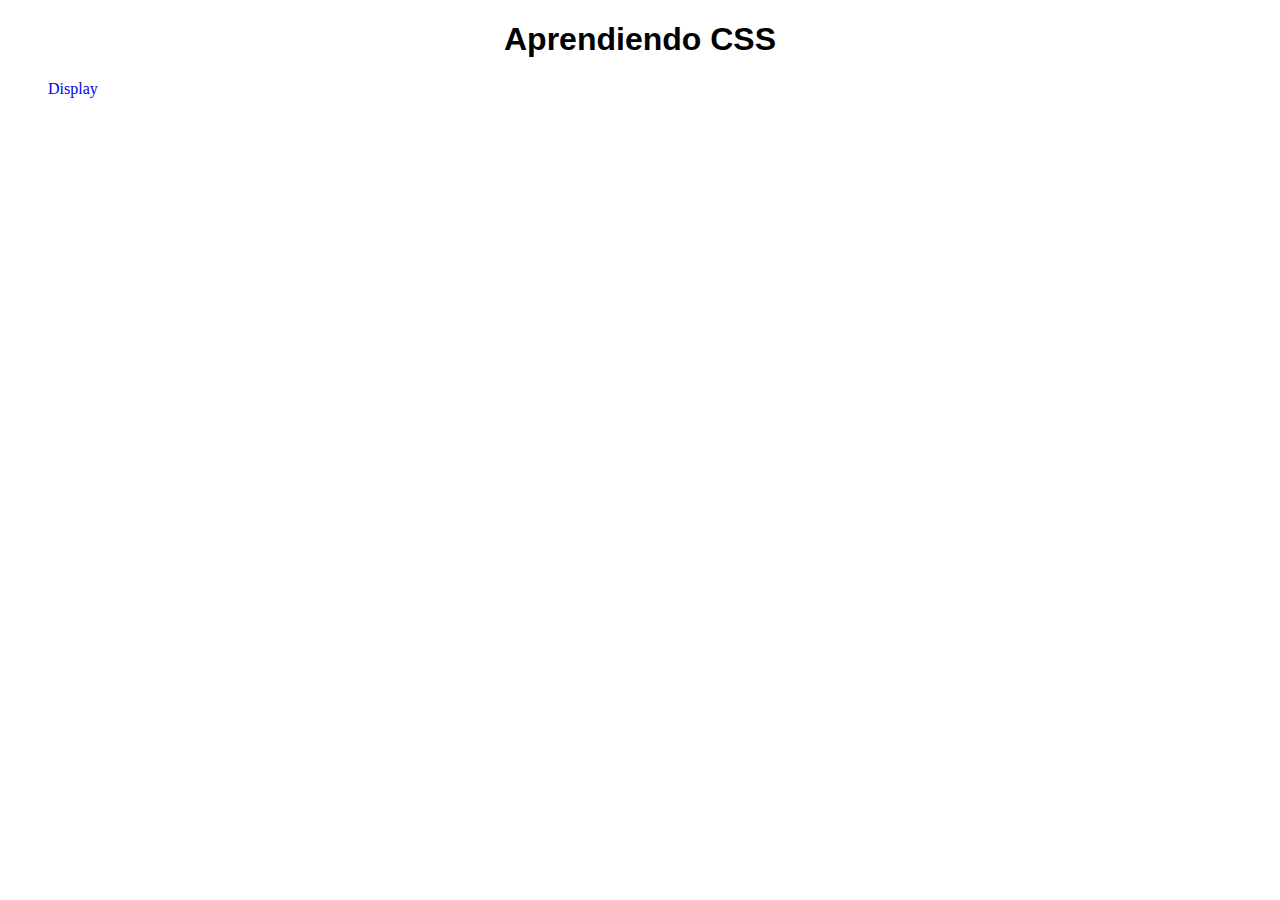
<file: index.html>
<!DOCTYPE html>
<html lang="en">
<head>
    <meta charset="UTF-8">
    <meta name="viewport" content="width=device-width, initial-scale=1.0">
    <meta http-equiv="X-UA-Compatible" content="ie=edge">
    <title>Aprendiendo CSS</title>
    <link rel="stylesheet" href="https://necolas.github.io/normalize.css/8.0.0/normalize.css">
     <link rel="stylesheet" href="style.css">

</head>
<body>
    <h1>Aprendiendo CSS</h1>
    <ul>
        <li><a href="display/index.html">Display</a></li>
    </ul>
</body>
</file>
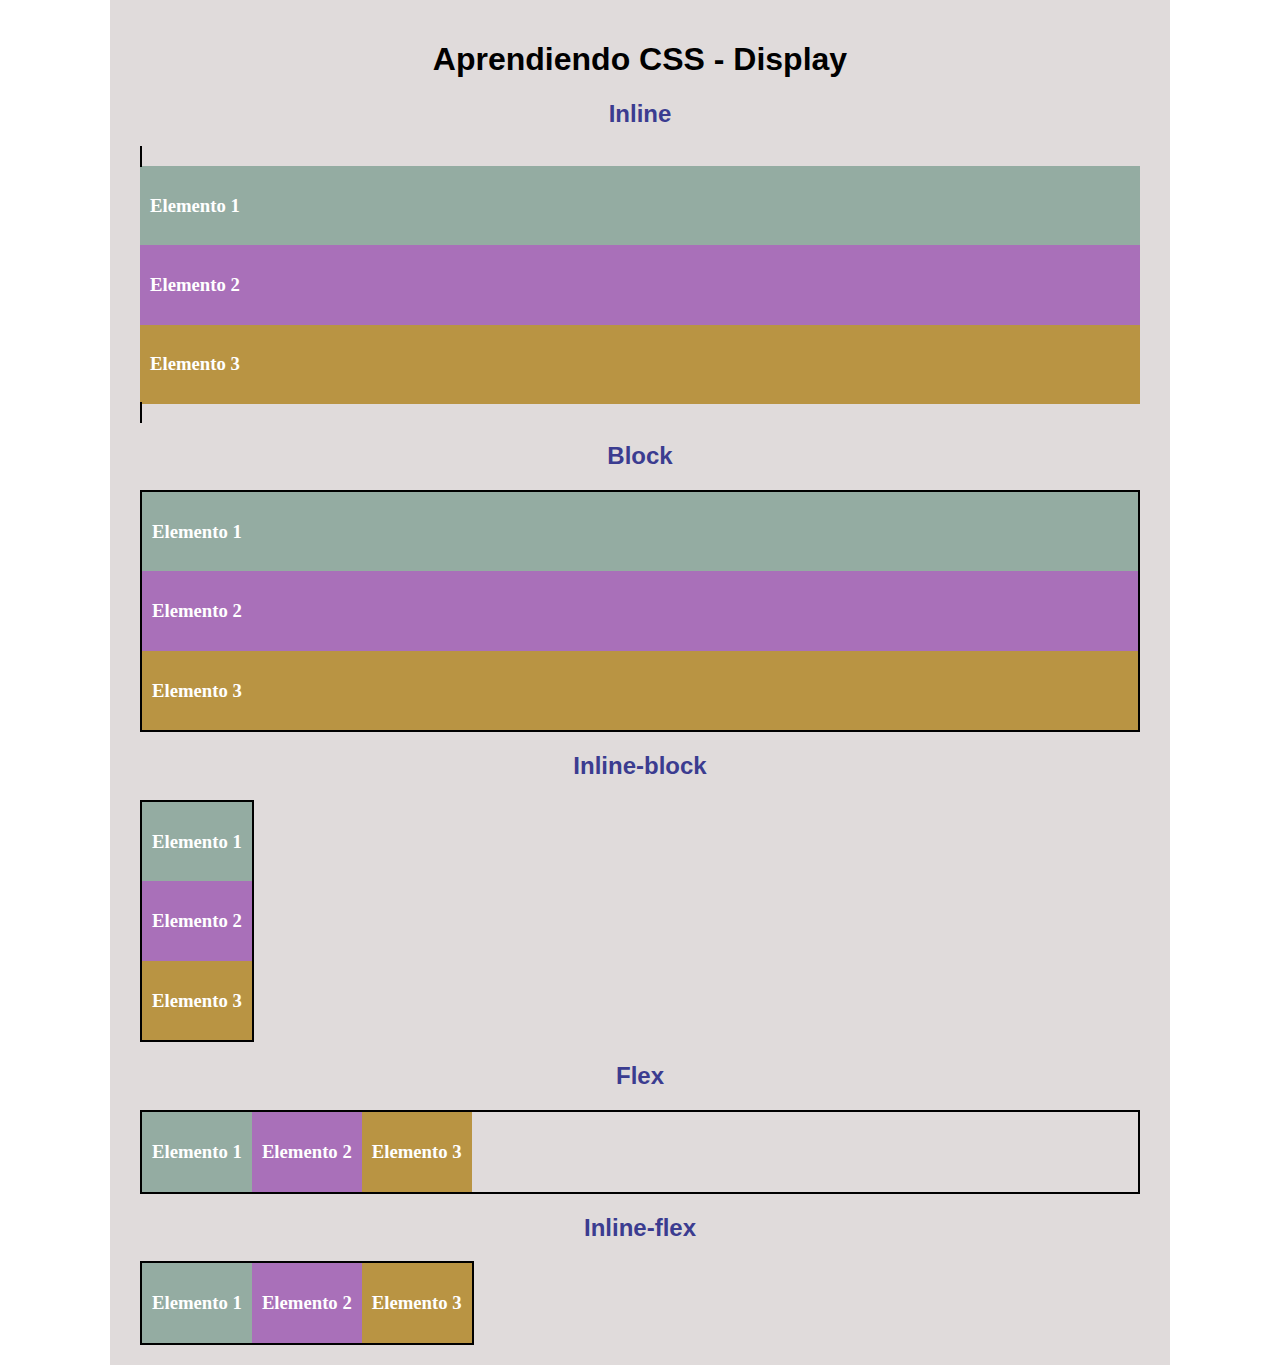
<file: display/index.html>
<!DOCTYPE html>
<html lang="en">
<head>
    <meta charset="UTF-8">
    <meta name="viewport" content="width=device-width, initial-scale=1.0">
    <meta http-equiv="X-UA-Compatible" content="ie=edge">
    <title>Display - Aprendiendo CSS</title>
    <link rel="stylesheet" href="https://necolas.github.io/normalize.css/8.0.0/normalize.css">
    <link rel="stylesheet" href="style.css">

</head>
<body>

    <div class="contenedor">
        <h1>Aprendiendo CSS - Display</h1>
        <h2>Inline</h2>
        <div class="contenedor-inline">

            <div class="elemento elemento-1">
                <h3>Elemento 1</h3>
            </div>
            <div class="elemento elemento-2">
                <h3>Elemento 2</h3>
            </div>
            <div class="elemento elemento-3">
                <h3>Elemento 3</h3>
            </div>
        </div>
        <h2>Block</h2>
        <div class="contenedor-block">

            <div class="elemento elemento-1">
                <h3>Elemento 1</h3>
            </div>
            <div class="elemento elemento-2">
                <h3>Elemento 2</h3>
            </div>
            <div class="elemento elemento-3">
                <h3>Elemento 3</h3>
            </div>
        </div>
        <h2>Inline-block</h2>
        <div class="contenedor-inline_block">

            <div class="elemento elemento-1">
                <h3>Elemento 1</h3>
            </div>
            <div class="elemento elemento-2">
                <h3>Elemento 2</h3>
            </div>
            <div class="elemento elemento-3">
                <h3>Elemento 3</h3>
            </div>
        </div>
        <h2>Flex</h2>
        <div class="contenedor-flex">

            <div class="elemento elemento-1">
                <h3>Elemento 1</h3>
            </div>
            <div class="elemento elemento-2">
                <h3>Elemento 2</h3>
            </div>
            <div class="elemento elemento-3">
                <h3>Elemento 3</h3>
            </div>
        </div>
        <h2>Inline-flex</h2>
        <div class="contenedor-inline_flex">

            <div class="elemento elemento-1">
                <h3>Elemento 1</h3>
            </div>
            <div class="elemento elemento-2">
                <h3>Elemento 2</h3>
            </div>
            <div class="elemento elemento-3">
                <h3>Elemento 3</h3>
            </div>
        </div>

    </div>

</body>
</html>
</file>
<file: style.css>
h1 {
    text-align: center;
    font-family: Arial, Helvetica, sans-serif;
}

ul {
    list-style: none;
}

a {
    text-decoration: none;
}
</file>
<file: display/style.css>
body {
    box-sizing: border-box;
    margin:0;
}

.contenedor {
    background-color: rgb(224, 219, 219);
    height: 100%;
    max-width: 1000px;
    margin: 0 auto;
    padding: 20px 30px;
}
h1, h2 {
    text-align: center;
    font-family: Arial, Helvetica, sans-serif;
}

h2 {
    color: rgb(59, 60, 144);
}

h3 {
    color:white;
}

.contenedor-inline {
    display: inline;
    border: 2px solid black;
}

.contenedor-block {
    display: block;
    border: 2px solid black;
}


.contenedor-inline_block {
    display: inline-block;
    border: 2px solid black;
}


.contenedor-flex {
    display: flex;
    border: 2px solid black;
}

.contenedor-inline_flex {
    display: inline-flex;
    border: 2px solid black;
}


.elemento{
    padding: 10px;
    background-color: rgba(86, 133, 114, 0.548);
}

.elemento:nth-child(2) {
    background-color: rgb(169, 112, 185);
}

.elemento:nth-child(3) {
    background-color: rgb(185, 148, 67);
}
</file>
